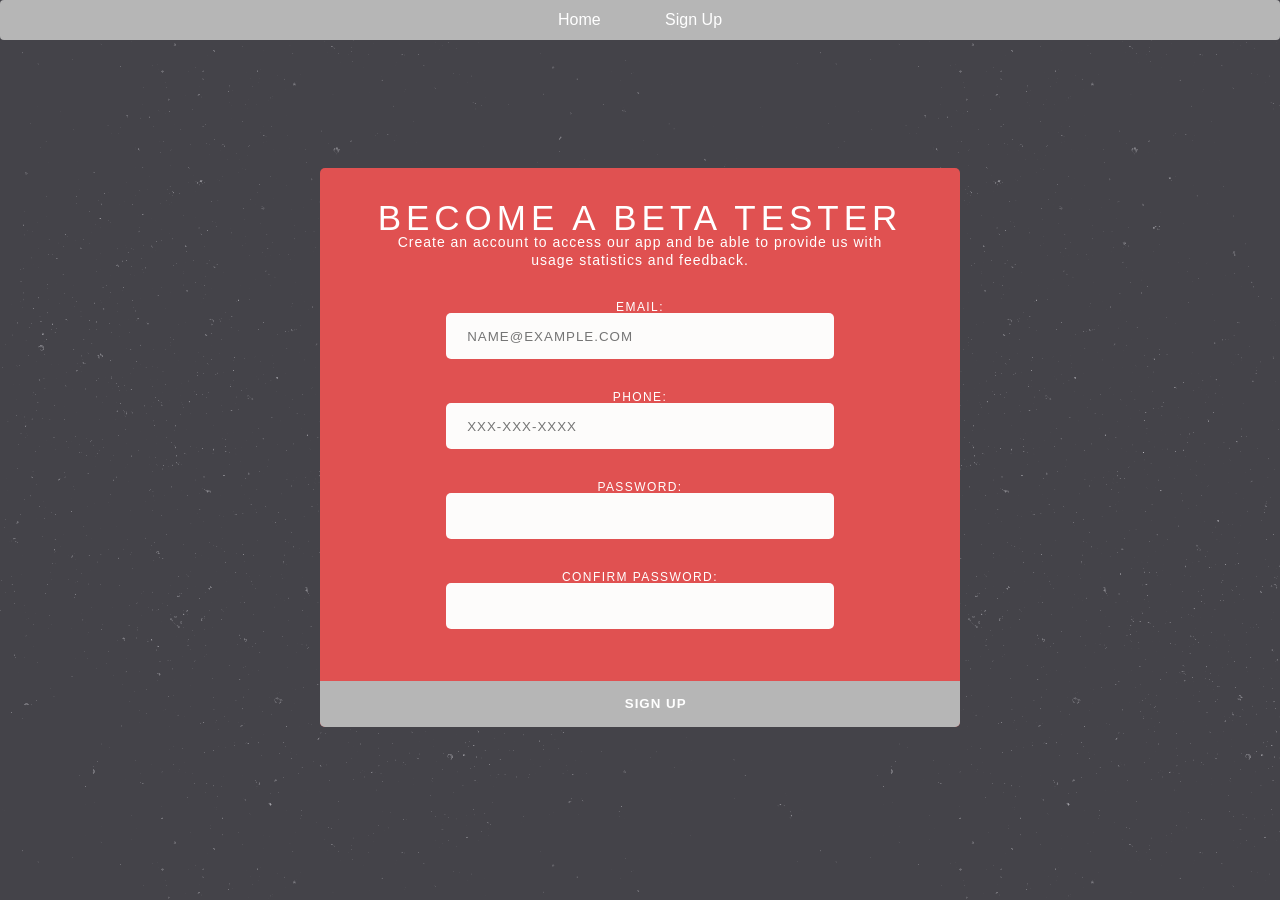
<file: index.html>
<!DOCTYPE html>
<html>
    <head>
        <meta charset="utf-8">
        <title>Carpooling App</title>
        <!-- linking to external style sheet -->
        <link rel="stylesheet" href="css/reset.css">
        <link rel="stylesheet" href="css/stylesheet.css">
         <script type="text/javascript" src="js/java.js"></script>
    </head>
    <body>
        <!--creating the navigation bar.-->
        <nav>
            <ul> 
                <li><a href="index.html">Home</a></li>
                <li><a href="form.html">Sign Up</a></li>
            </ul>
         </nav>
         <!--end of navigation bar-->
        <!-- FORM -->
        <form action="#" method="post" id="form">
            <!--Title for the form-->
            <div class ="header">
                <p>Become a beta Tester</p>
             </div>
             <div class="description">
                <p>Create an account to access our app and be able to provide us with usage statistics and feedback.</p>
            </div>   
        <!-- Start of form fields and labels-->
        <div class="fields">
            <!--Email input field-->
            <label for="email">Email:</label>
            <input type="email" id="email" name="email" placeholder="NAME@EXAMPLE.COM" onblur="validateEmail(value)">
            <!--phone input field-->
            <label for="phone">Phone: </label>
            <input type="text" id="phone" name="phone" placeholder="XXX-XXX-XXXX" onblur="validatePhone(value)">
            <!--input for password-->
            <label for="pass">Password: </label>
            <input type="password" id="pass" name="pass" placeholder="">
            <label for="pass">Confirm Password: </label>
            <input type="password" id="conpass" name="conpass" onkeyup="checkPass(); return false;" placeholder="">
            <span id="confirmMessage" class="confirmMessage"></span>
        </div>
        <!--Submit Button-->
        <input type="submit" name="submit" id="submit" value="SIGN UP">
        </form>
    </body>
</html>
</file>
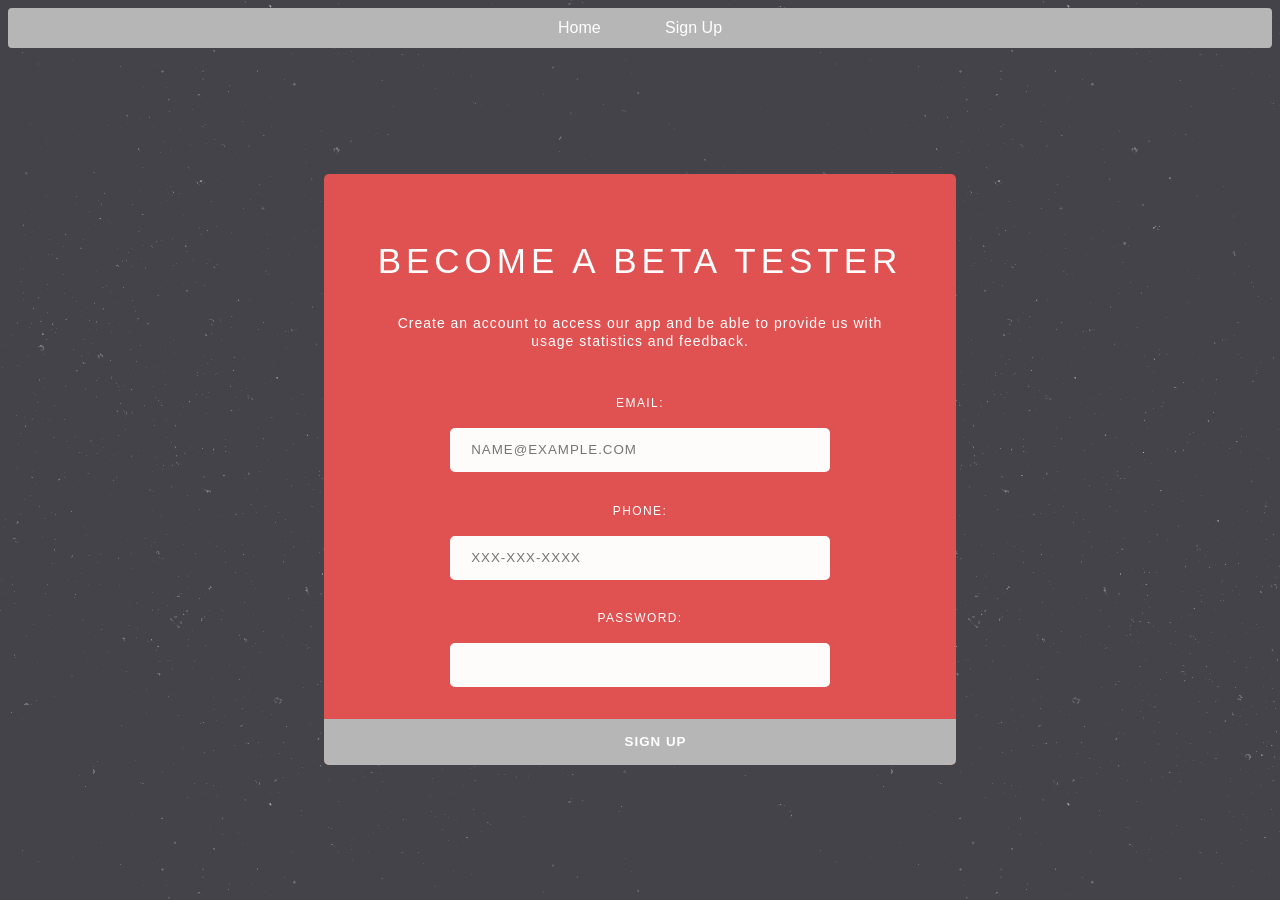
<file: html/index.html>
<html>
    <head>
        <meta charset="utf-8">
        <title>Carpooling App</title>
        <!-- linking to external style sheet -->
        <link rel="stylesheet" href="../css/stylesheet.css">
         <script type="text/javascript" src="../js/java.js"></script>
    </head>
    
    <body>
        <!--creating the navigation bar.-->
        <nav>
            <ul> 
                <li><a href="index.html">Home</a></li>
                <li><a href="form.html">Sign Up</a></li>
            </ul>
         </nav>
         <!--end of navigation bar-->
        
        <!-- FORM -->
        <form action="/" method="post" name="form">
            <!--Title for the form-->
            <div class ="header">
                <p>Become a beta Tester</p>
             </div>
             <div class="description">
                <p>Create an account to access our app and be able to provide us with usage statistics and feedback.</p>
            </div>
            
        <!-- Start of form fields and labels-->
        <div class="fields">
            <!--Email input field-->
            <label for="email">Email:</label></br>
            <input type="email" class="button" id="email" name="email" placeholder="NAME@EXAMPLE.COM" onblur="validateEmail(value)"><br>
            <!--phone input field-->
            <label for="phone">Phone: </label><br>
            <input type="text" class="button" id="phone" name="phone" placeholder="XXX-XXX-XXXX" onblur="validatePhone(value)">
            <!--input for password-->
            <label for="pass">Password: </label><br>
            <input type="password" class="button" id="pass" name="pass" onblur="validatePass(value)" placeholder="">
        </div>
        <!--Submit Button-->
        <input type="submit" name="submit" class="button" id="submit" value="SIGN UP">
        </form>
        
    </body>
    
</html>
</file>
<file: css/stylesheet.css>
/*Set page wide font and align everything to the center. Added an image as a background
if image fails to load, background will be black instead.*/
body {
    font-family: 'Lato', sans-serif;
    color: white;
    text-align: center;
    background: url("../img/background.png");
    background-repeat: repeat;
    background-color: black; 
}
/*NAVIGATION BAR STUFF*/
/*Set navigation bar color and layout*/
nav {
    background-color: #B6B6B6;
    border-radius: 4px;
    display: block; 
}
nav ul {
    margin: 0;
    padding: 0;
  }
/*Makes the html list be a block and controls the color change transition*/
    nav ul li {
        display: inline-block;
        list-style-type: none;
        /*Thanks to google for the help with color transitions*/
        transition: all 0.2s; 
    }
/*Change padding between menus and letter color */
        nav > ul > li > a {
            color: white;
            display: block;
            line-height: 40px;
            padding: 0 30px;
            text-decoration: none;
        }
/*Changes the color when mouse over */
        nav > ul > li:hover {
            background-color: black;
        }    
/*Setting up the form layout*/
/*Set the background color, width, and rounded corners*/
form {
    background: #E05151;
     width: 50%;
    margin: 10% auto;
    border-radius: 5px 5px 5px 5px;
    min-width: 10%
}

/*Make the header bigger and all uppercase letters. Changing some spacing as well. And add some padding*/
.header {
    font-size: 35px;
    text-transform: uppercase;
    letter-spacing: 5px;
    padding-top: 5%;
}
/*Changing the font characteristics to the description*/
.description {
    font-size: 14px;
    letter-spacing: 1px;
    line-height: 1.3em;
    margin: -2px 0 0px;
    padding: 0 10% 0 10%
}
/*BUTTON AND FIELD PROPERTIES*/
.fields {
    padding-bottom: 5%;
}

.confirmMessage{
    display: block;
    padding-top: 3%;
}


/*More stylings for the input fields */
input {
    width: 60%;
    background: #FDFCFB;
    font-family: inherit;
    color: #737373;
    letter-spacing: 1px;
    text-indent: 5%;
    border-radius: 5px 5px 5px 5px;
    height: 44px;
    border: none;
}
/*Styling for the submit button.*/
#submit {
    width: 100%;
    height: 46px;
    background: #B6B6B6;
    font-family: inherit;
    font-weight: bold;
    color: inherit;
    letter-spacing: 1px;
    border-radius: 0px 0px 5px 5px;
    cursor: pointer;
    transition: background .3s ease-in-out;
}



/*Set color for mouseover change*/
#submit:hover {
    background: grey;
}

/*Set up the labels*/ 
label{
    font-size: 12px;
    letter-spacing: 1.42px;
    text-transform: uppercase; 
    display: block; 
    padding: 5% 0% 0% 0%;

}
/*change the width and padding for when on a small screen*/
@media screen and (max-width: 600px){
    form {
        background: #E05151;
        width: 100%;
    }
    
    input{
       width: 90% 
    }
    label{
        padding-right: 60%
    }
    
}
</file>
